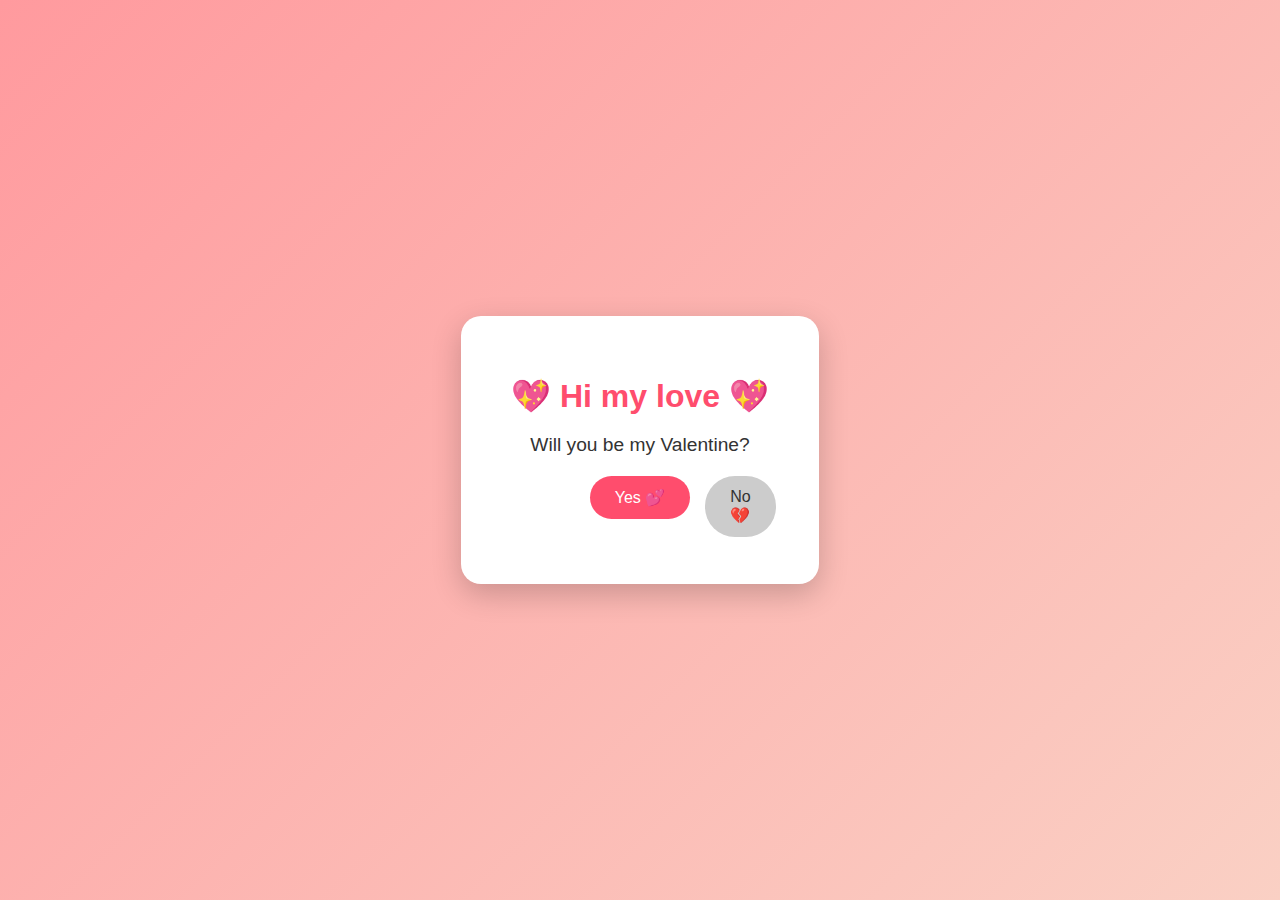
<file: index.html>
<!doctype html>
<html lang="en">
  <head>
    <meta charset="UTF-8" />
    <title>Be My Valentine 💘</title>
    <link rel="stylesheet" href="valentine.css" />
  </head>
  <body>
    <div class="container">
      <h1>💖 Hi my love 💖</h1>
      <p>Will you be my Valentine?</p>

      <div class="buttons">
        <button id="yesBtn">Yes 💕</button>
        <button id="noBtn">No 💔</button>
      </div>

      <p id="message"></p>
    </div>

    <script src="valentine.js"></script>
  </body>
</html>
</file>
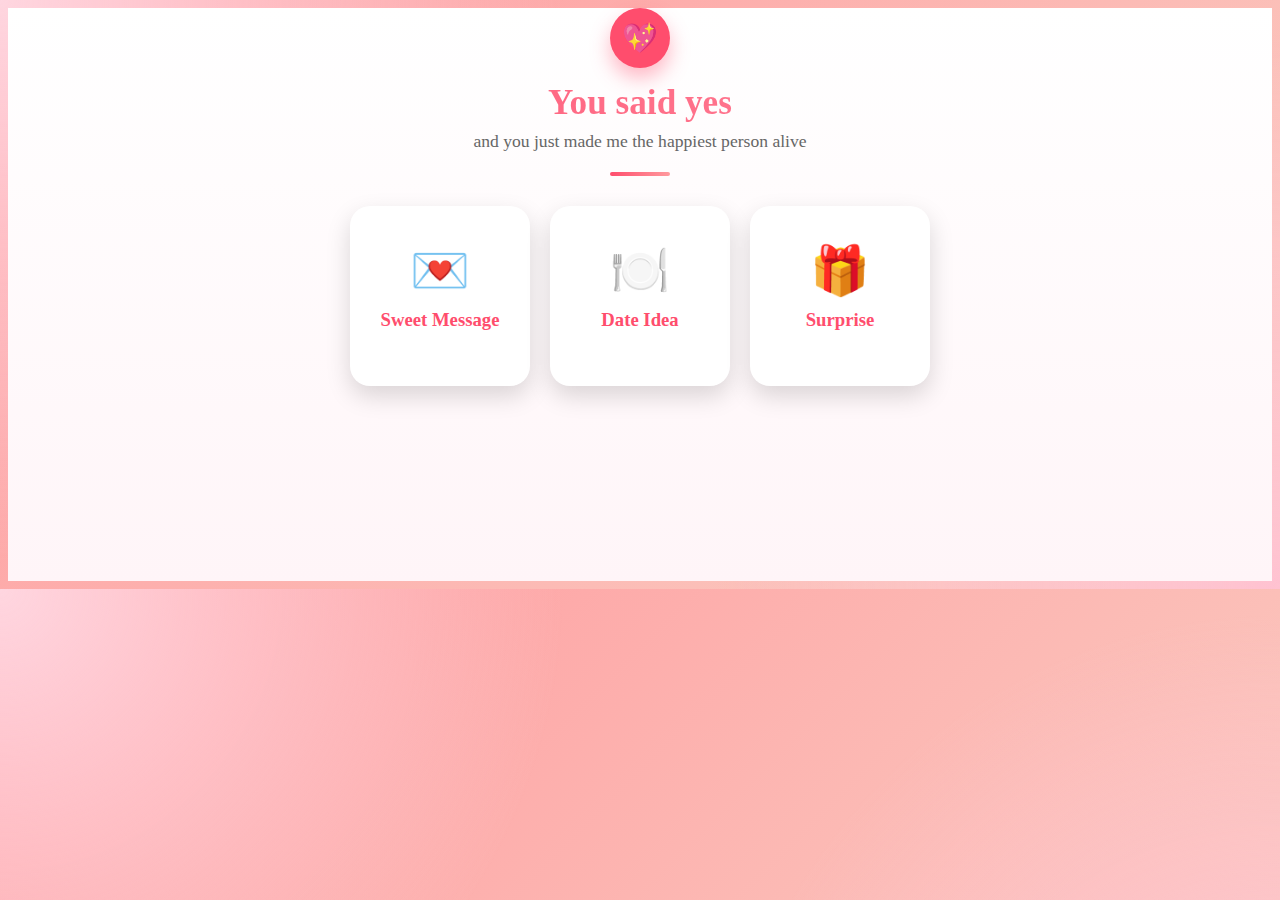
<file: newpage.html>
<!doctype html>
<html lang="en">
  <head>
    <meta charset="UTF-8" />
    <title>You Said Yes 💖</title>
    <link rel="stylesheet" href="newpage.css" />
  </head>
  <body>
    <div class="container">
      <div class="header">
        <div class="heart">💖</div>
        <h1>You said yes</h1>
        <p class="subtitle">and you just made me the happiest person alive</p>
        <div class="divider"></div>
      </div>

      <div class="card-container">
        <div class="card" onclick="showMessage()">
          <span>💌</span>
          <h3>Sweet Message</h3>
        </div>

        <div class="card" onclick="showDate()">
          <span>🍽️</span>
          <h3>Date Idea</h3>
        </div>

        <div class="card" onclick="showSurprise()">
          <span>🎁</span>
          <h3>Surprise</h3>
        </div>
      </div>

      <div id="result" class="result-box"></div>
    </div>

    <script src="newpage.js"></script>
  </body>
</html>
</file>
<file: valentine.css>
body {
    margin: 0;
    height: 100vh;
    background: linear-gradient(135deg, #ff9a9e, #fad0c4);
    display: flex;
    justify-content: center;
    align-items: center;
    font-family: "Poppins", sans-serif;
}

.container {
    background: white;
    padding: 40px 50px;
    border-radius: 20px;
    text-align: center;
    box-shadow: 0 10px 30px rgba(0, 0, 0, 0.2);
}

h1 {
    color: #ff4d6d;
    margin-bottom: 10px;
}

p {
    font-size: 1.2rem;
    color: #333;
}

.buttons {
    margin-top: 20px;
    position: relative;
}

button {
    padding: 12px 25px;
    font-size: 1rem;
    border: none;
    border-radius: 30px;
    cursor: pointer;
    transition: 0.3s;
}

#yesBtn {
    background-color: #ff4d6d;
    color: white;
}

#yesBtn:hover {
    background-color: #ff1e4d;
}

#noBtn {
    background-color: #ccc;
    color: #333;
    margin-left: 15px;
    position: absolute;
}

#message {
    margin-top: 25px;
    font-size: 1.3rem;
    color: #ff4d6d;
    font-weight: bold;
}
@media (max-width: 600px) {
    .result-box {
        font-size: 1.3rem;
        padding: 25px;
    }
}

.result-box {
    transform: translateY(10px);
}
</file>
<file: newpage.css>
.subtitle {
    margin-top: -5px;
    color: #ff6b81;
    font-size: 1.1rem;
}

.card-container {
    display: flex;
    gap: 20px;
    margin-top: 30px;
    flex-wrap: wrap;
    justify-content: center;
}

.card {
    width: 180px;
    height: 180px;
    background: #fff;
    border-radius: 20px;
    box-shadow: 0 10px 25px rgba(0, 0, 0, 0.15);
    cursor: pointer;
    display: flex;
    flex-direction: column;
    align-items: center;
    justify-content: center;
    transition: transform 0.3s ease, box-shadow 0.3s ease;
}

.card span {
    font-size: 3rem;
}

.card h3 {
    margin-top: 10px;
    color: #ff4d6d;
}

.card:hover {
    transform: translateY(-10px) scale(1.03);
    box-shadow: 0 20px 40px rgba(0, 0, 0, 0.2);
}

.result-box {
    margin-top: 35px;
    padding: 30px;
    background: #fff0f3;
    border-radius: 20px;

    font-size: 1.5rem;   
    line-height: 1.6;   
    color: #ff4d6d;
    font-weight: 600;

    min-height: 100px;  
    max-width: 520px;
    margin-left: auto;
    margin-right: auto;

    text-align: center;
    box-shadow: 0 10px 25px rgba(255, 77, 109, 0.25);
    opacity: 0;
    transition: opacity 0.3s ease, transform 0.3s ease;
}

.header {
    text-align: center;
    margin-bottom: 30px;
}

.heart {
    width: 60px;
    height: 60px;
    background: #ff4d6d;
    border-radius: 50%;
    display: flex;
    align-items: center;
    justify-content: center;
    font-size: 1.8rem;
    color: white;
    margin: 0 auto 15px;
    box-shadow: 0 10px 20px rgba(255, 77, 109, 0.4);
}

.header h1 {
    font-size: 2.2rem;
    color: #ff4d6d;
    margin: 0;
    background: linear-gradient(90deg, #ff4d6d, #ff8fa3);
    -webkit-background-clip: text;
    -webkit-text-fill-color: transparent;
}

.header .subtitle {
    margin-top: 8px;
    font-size: 1.1rem;
    color: #666;
}

.divider {
    width: 60px;
    height: 4px;
    background: linear-gradient(90deg, #ff4d6d, #ff9a9e);
    margin: 20px auto 0;
    border-radius: 10px;
}

@media (max-width: 600px) {
    .result-box {
        font-size: 1.3rem;
        padding: 25px;
    }
}

.result-box {
    transform: translateY(10px);
}

body {
    background:
        radial-gradient(circle at top left, #ffd6e0, transparent 40%),
        radial-gradient(circle at bottom right, #ffc2d1, transparent 40%),
        linear-gradient(135deg, #ff9a9e, #fad0c4);
}

.container{
    background: linear-gradient(180deg, #ffffff, #fff5f8);
}
</file>
